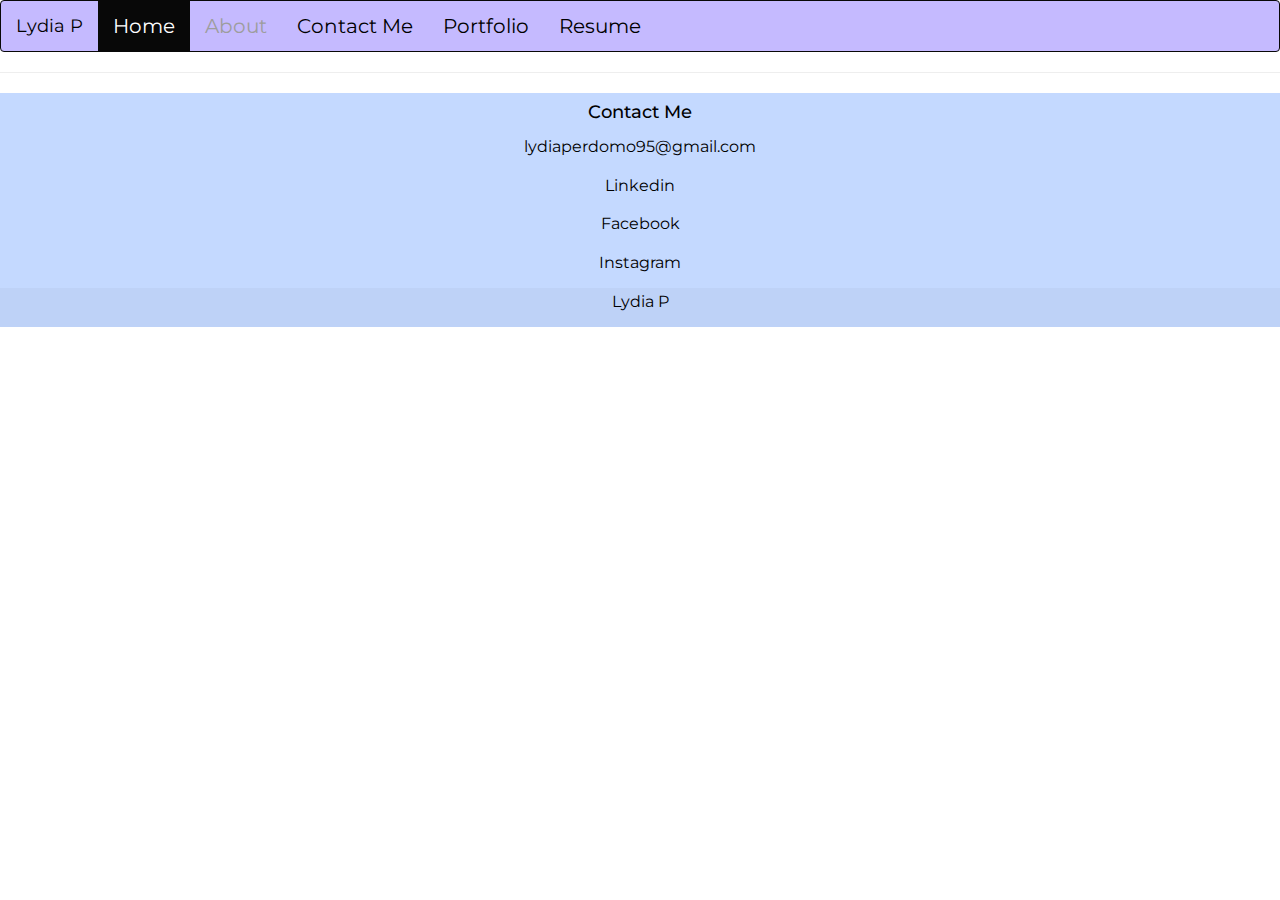
<file: My Project/Contactme2.html>
<!DOCTYPE html>
<html lang="en">
<head>
  <title>Contact Me</title>
  <meta charset="utf-8">
  <meta name="viewport" content="width=device-width, initial-scale=1">
  <link rel="stylesheet" href="https://maxcdn.bootstrapcdn.com/bootstrap/3.4.1/css/bootstrap.min.css">
  <link href="https://fonts.googleapis.com/css?family=Montserrat" rel="stylesheet">
  <script src="https://ajax.googleapis.com/ajax/libs/jquery/3.7.1/jquery.min.js"></script>
  <script src="https://maxcdn.bootstrapcdn.com/bootstrap/3.4.1/js/bootstrap.min.js"></script>
  <style>
  body {
    font: 20px Montserrat, sans-serif;
    line-height: 1.8;
    color: #f5f6f7;
  }

  p {font-size: 16px;}

  footer {
    color: black;
}

  .margin {margin-bottom: 45px;}
  .bg-1 { 
    background-color: #E8F9FF; /* sky blue */
    color: #000000;
  }
  .bg-2 { 
    background-color: #C4D9FF; /* purple-Blue */
    color: #000000;
  }
  .bg-3 { 
    background-color: #FBFBFB; /* White */
    color: #555555;
  }
  .bg-4 { 
    background-color: #2f2f2f; /* Black Gray */
    color: #000000;
  }

    .navbar {
      margin-bottom: 5;
      border-radius: 5;
    }

    .navbar-inverse {
        background-color: #C5BAFF;
    }


  </style>
</head>
<body>

<!--Nav bar--> 
<!--Nav bar--> 
<nav class="navbar navbar-inverse">
  <div class="container-fluid">
    <div class="navbar-header">
      <button type="button" class="navbar-toggle" data-toggle="collapse" data-target="#myNavbar">
        <span class="icon-bar"></span>
        <span class="icon-bar"></span>
        <span class="icon-bar"></span>                        
      </button>
      <a class="navbar-brand" href="#" style="color:rgb(0, 0, 0)">Lydia P</a>
    </div>
    <div class="collapse navbar-collapse" id="myNavbar">
      <ul class="nav navbar-nav">
        <li class="active"><a href="#">Home</a></li>
        <li><a href="index.html">About</a></li>
        <li><a href="Contactme2.html"style="color:rgb(0, 0, 0)">Contact Me</a></li>
        <li><a href="Project2.html"style="color:rgb(0, 0, 0)">Portfolio</a></li>
        <li><a href="HTMLResume.html"style="color:rgb(0, 0, 0)">Resume</a></li>
      </ul>
    </div>
  </div>
</nav>

    <hr />
  <div id="contact" class="container-fluid bg-2 text-center">
    <h4>Contact Me</h4>

    <p>lydiaperdomo95@gmail.com</p>

    <p>Linkedin</p>

    <p>Facebook</p>

    <p>Instagram</p>
</div>
<!-- Footer -->
<footer class="container-fluid text-center" style="background-color: #bed2f7;">
  <p>Lydia P</p>
</footer>

</body>
</html>
</file>
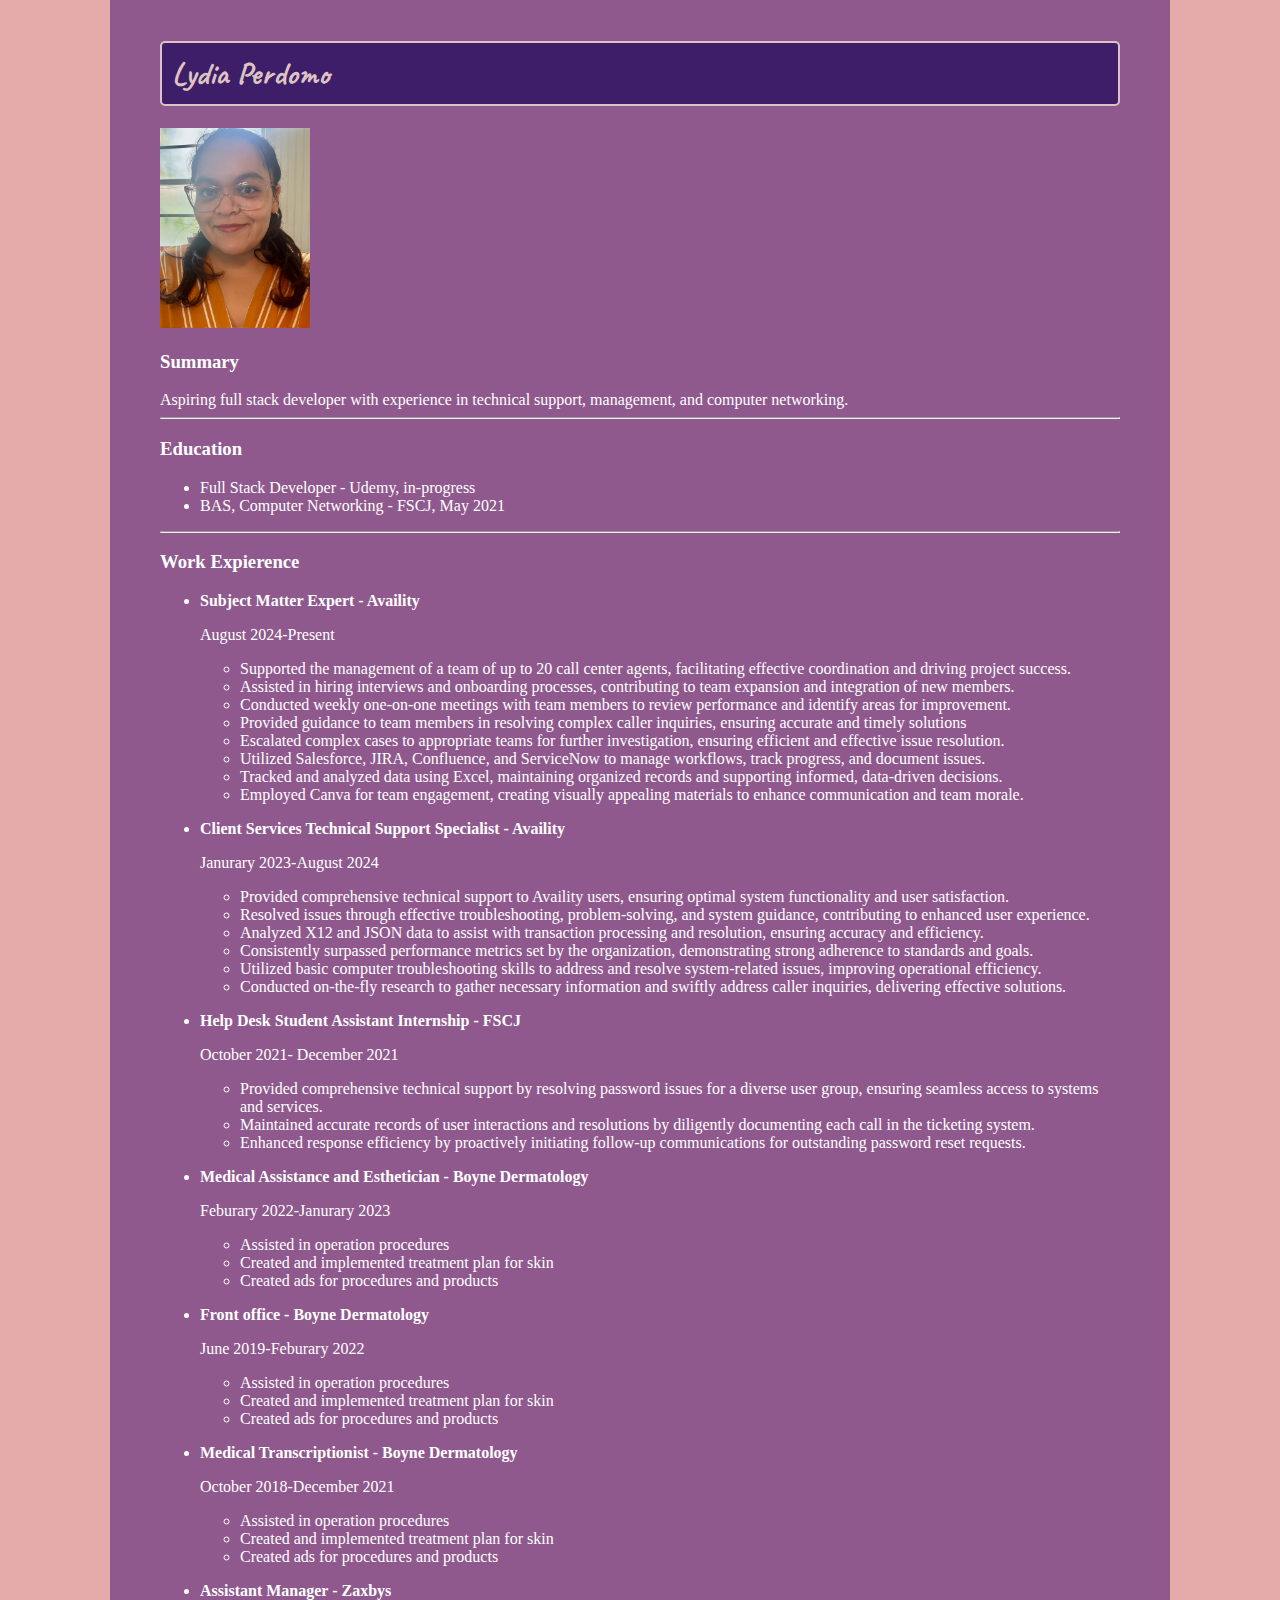
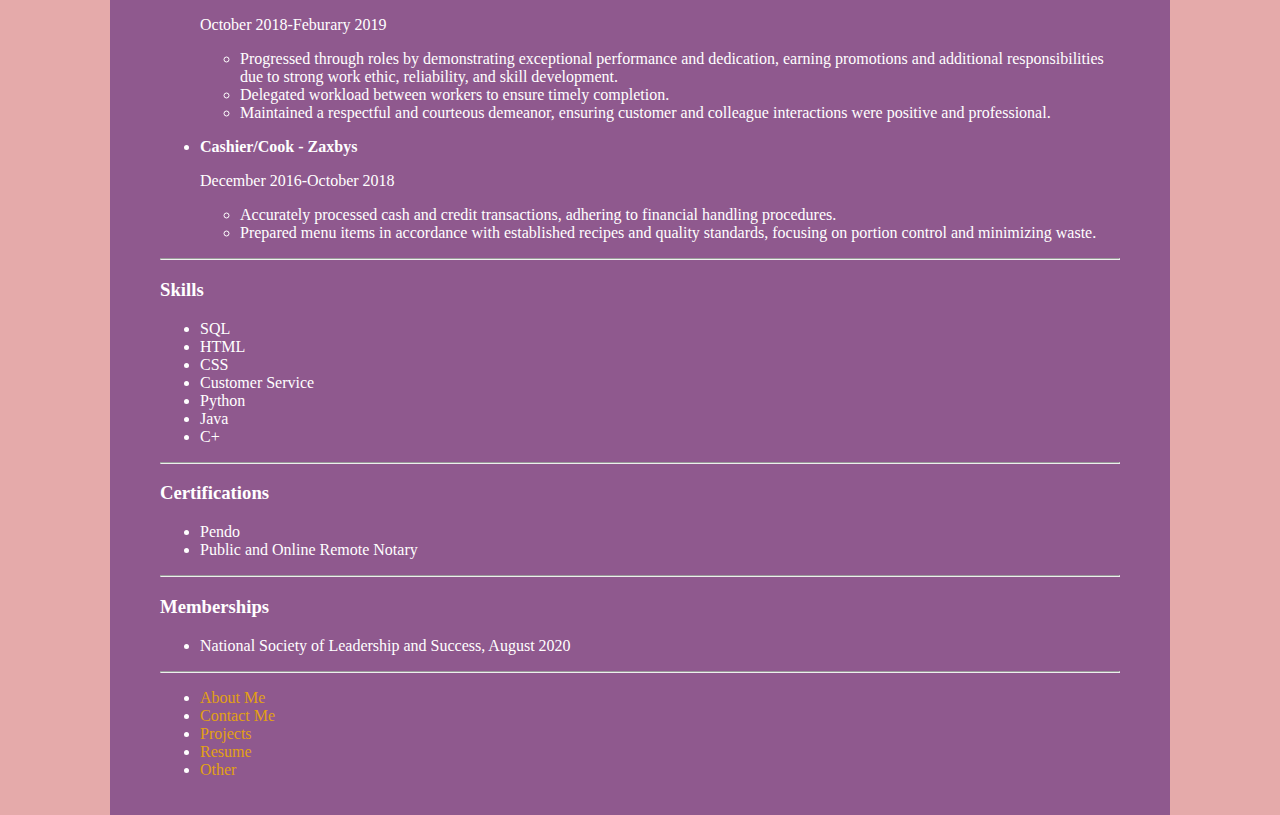
<file: My Project/HTMLResume.html>
<!DOCTYPE html>
<html lang="en">
<head>
    <meta charset="UTF-8">
    <title>Contact me</title>
    <link rel="stylesheet" href="./stylesheet.css" />

    <!--h1 font-->
    <link rel="preconnect" href="https://fonts.googleapis.com">
    <link rel="preconnect" href="https://fonts.gstatic.com" crossorigin>
    <link href="https://fonts.googleapis.com/css2?family=Caveat:wght@400..700&display=swap" rel="stylesheet">

</head>

<body>
    <h1> Lydia Perdomo</h1>
<!--insert image of self-->
<img src="/My Project/projects/assets/images/IMG_7616 copy.jpg" height="200">

   <p><h3>Summary</h3> 
    Aspiring full stack developer with experience in technical support, management, and computer networking.
    
        <hr />
   <p><h3>Education</h3> 
    <ul>
        <li>Full Stack Developer - Udemy, in-progress</li>
        <li>BAS, Computer Networking - FSCJ, May 2021</li>
    </ul>
        <hr />
   <p><h3>Work Expierence</h3>
    <ul>
        <li><b>Subject Matter Expert - Availity </li></b>
            <p>August 2024-Present</p>
            <p>
                <ul>
                    <li>Supported the management of a team of up to 20 call center agents, facilitating effective coordination and driving project success.</li>
                    <li>Assisted in hiring interviews and onboarding processes, contributing to team expansion and integration of new members.</li>
                    <li>Conducted weekly one-on-one meetings with team members to review performance and identify areas for improvement.</li>
                    <li>Provided guidance to team members in resolving complex caller inquiries, ensuring accurate and timely solutions</li>
                    <li>Escalated complex cases to appropriate teams for further investigation, ensuring efficient and effective issue resolution.</li>
                    <li>Utilized Salesforce, JIRA, Confluence, and ServiceNow to manage workflows, track progress, and document issues.</li>
                    <li>Tracked and analyzed data using Excel, maintaining organized records and supporting informed, data-driven decisions.</li>
                    <li>Employed Canva for team engagement, creating visually appealing materials to enhance communication and team morale.</li>
                </ul>
            </p>
        </li>

        <li>
            <b>Client Services Technical Support Specialist - Availity</b>
            <p>Janurary 2023-August 2024</p>
            <p><ul>
                <li>Provided comprehensive technical support to Availity users, ensuring optimal system functionality and user satisfaction.</li>
                <li>Resolved issues through effective troubleshooting, problem-solving, and system guidance, contributing to enhanced user experience.</li>
                <li>Analyzed X12 and JSON data to assist with transaction processing and resolution, ensuring accuracy and efficiency.</li>
                <li>Consistently surpassed performance metrics set by the organization, demonstrating strong adherence to standards and goals.</li>
                <li>Utilized basic computer troubleshooting skills to address and resolve system-related issues, improving operational efficiency.</li>
                <li>Conducted on-the-fly research to gather necessary information and swiftly address caller inquiries, delivering effective solutions.</li>
            </ul></p>
        </li>
        <li>
            <b>Help Desk Student Assistant Internship - FSCJ</b>
            <p>October 2021- December 2021</p>
            <p><ul>
                <li>Provided comprehensive technical support by resolving password issues for a diverse user group, ensuring seamless access to systems and services. </li>
                <li>Maintained accurate records of user interactions and resolutions by diligently documenting each call in the ticketing system. </li>
                <li>Enhanced response efficiency by proactively initiating follow-up communications for outstanding password reset requests. </li>
            </ul></p>
        </li>
                <li>
            <b>Medical Assistance and Esthetician - Boyne Dermatology</b>
            <p>Feburary 2022-Janurary 2023</p>
            <p><ul>
                <li>Assisted in operation procedures</li>
                <li>Created and implemented treatment plan for skin</li>
                <li>Created ads for procedures and products</li>
            </ul></p>
        </li>
        <li>
            <b>Front office - Boyne Dermatology</b>
            <p>June 2019-Feburary 2022</p>
            <p><ul>
                <li>Assisted in operation procedures</li>
                <li>Created and implemented treatment plan for skin</li>
                <li>Created ads for procedures and products</li>
            </ul></p>
        </li>
        <li>
            <b>Medical Transcriptionist - Boyne Dermatology</b>
            <p>October 2018-December 2021</p>
            <p><ul>
                <li>Assisted in operation procedures</li>
                <li>Created and implemented treatment plan for skin</li>
                <li>Created ads for procedures and products</li>
            </ul></p>
        </li>

        <li>
            <b>Assistant Manager - Zaxbys</b>
            <p>October 2018-Feburary 2019</p>
            <p><ul>
                <li>Progressed through roles by demonstrating exceptional performance and dedication, earning promotions and additional responsibilities due to strong work ethic, reliability, and skill development.</li>
                <li>Delegated workload between workers to ensure timely completion.</li>
                <li>Maintained a respectful and courteous demeanor, ensuring customer and colleague interactions were positive and professional. </li>
            </ul></p>
        </li>

        <li>
            <b>Cashier/Cook - Zaxbys</b>
            <p>December 2016-October 2018</p>
            <p><ul>
                <li>Accurately processed cash and credit transactions, adhering to financial handling procedures. </li>
                <li>Prepared menu items in accordance with established recipes and quality standards, focusing on portion control and minimizing waste. </li>
            </ul></p>
        </li>
    </ul>

    
    
        <hr />
   <p><h3>Skills</h3>
        <ul>
            <li>SQL</li>
            <li>HTML</li>
            <li>CSS</li>
            <li>Customer Service</li>
            <li>Python</li>
            <li>Java</li>
            <li>C+</li>
        </ul>

        <hr />

    <p><h3>Certifications</h3>
        <ul>
            <li>Pendo</li>
            <li>Public and Online Remote Notary</li>
        </ul>

        <hr/>

    <p><h3>Memberships</h3>
        <ul>
            <li>National Society of Leadership and Success, August 2020</li>
        </ul>

        <hr />
    

<ul id="nav1">
    <li id="nav2"><a href="./AboutMe.html" id="link">About Me</a></li>
    <li id="nav2"><a href="./ContactMe.html"id="link">Contact Me</a></li>
    <li id="nav2"><a href="./Projects.html"id="link">Projects</a></li>
    <li id="nav2"><a href="./HTMLResume.html"id="link">Resume</a></li>
    <li id="nav2"><a href="./Other.html"id="link">Other</a></li>
</ul>


</body>
</html>
</file>
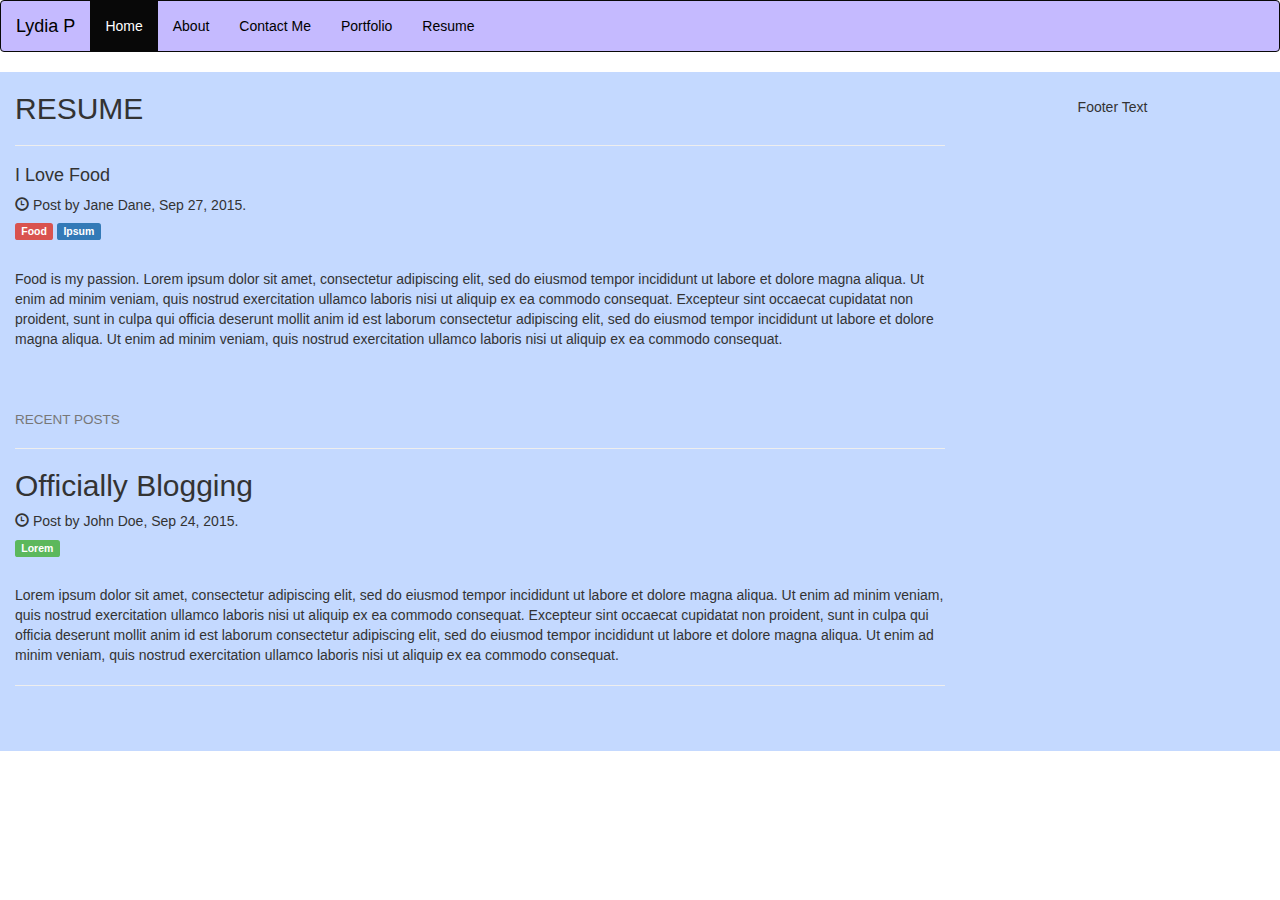
<file: My Project/Resume2.html>
<!DOCTYPE html>
<html lang="en">
<head>
  <title>Lydia Resume</title>
  <meta charset="utf-8">
  <meta name="viewport" content="width=device-width, initial-scale=1">
  <link rel="stylesheet" href="https://maxcdn.bootstrapcdn.com/bootstrap/3.4.1/css/bootstrap.min.css">
  <script src="https://ajax.googleapis.com/ajax/libs/jquery/3.7.1/jquery.min.js"></script>
  <script src="https://maxcdn.bootstrapcdn.com/bootstrap/3.4.1/js/bootstrap.min.js"></script>
  <style>
    /* Remove the navbar's default margin-bottom and rounded borders */ 
    .navbar {
      margin-bottom: 5;
      border-radius: 5;
    }
    
    /* Add a gray background color and some padding to the footer */
    footer {
      background-color: #f2f2f2;
      padding: 25px;
    }

    .navbar-inverse {
        background-color: #C5BAFF;
    }

    /* colors FBFBFB, E8F9FF, C4D9FF, C5BAFF */
  </style>
</head>
<body>

<!--Nav bar--> 
<nav class="navbar navbar-inverse">
  <div class="container-fluid">
    <div class="navbar-header">
      <button type="button" class="navbar-toggle" data-toggle="collapse" data-target="#myNavbar">
        <span class="icon-bar"></span>
        <span class="icon-bar"></span>
        <span class="icon-bar"></span>                        
      </button>
      <a class="navbar-brand" href="#" style="color:rgb(0, 0, 0)">Lydia P</a>
    </div>
    <div class="collapse navbar-collapse" id="myNavbar">
      <ul class="nav navbar-nav">
        <li class="active"><a href="#">Home</a></li>
        <li><a href="/index.html"style="color:rgb(0, 0, 0)">About</a></li>
        <li><a href="/My Project/Contactme2.html"style="color:rgb(0, 0, 0)">Contact Me</a></li>
        <li><a href="/My Project/Project2.html"style="color:rgb(0, 0, 0)">Portfolio</a></li>
        <li><a href="/My Project/HTMLResume.html"style="color:rgb(0, 0, 0)">Resume</a></li>
      </ul>
    </div>
  </div>
</nav>

    <div class="col-sm-9">
      <h2>RESUME</h2>
      <hr>
      <h4>I Love Food</h4>
      <h5><span class="glyphicon glyphicon-time"></span> Post by Jane Dane, Sep 27, 2015.</h5>
      <h5><span class="label label-danger">Food</span> <span class="label label-primary">Ipsum</span></h5><br>
      <p>Food is my passion. Lorem ipsum dolor sit amet, consectetur adipiscing elit, sed do eiusmod tempor incididunt ut labore et dolore magna aliqua. Ut enim ad minim veniam, quis nostrud exercitation ullamco laboris nisi ut aliquip ex ea commodo consequat. Excepteur sint occaecat cupidatat non proident, sunt in culpa qui officia deserunt mollit anim id est laborum consectetur adipiscing elit, sed do eiusmod tempor incididunt ut labore et dolore magna aliqua. Ut enim ad minim veniam, quis nostrud exercitation ullamco laboris nisi ut aliquip ex ea commodo consequat.</p>
      <br><br>
      
      <h4><small>RECENT POSTS</small></h4>
      <hr>
      <h2>Officially Blogging</h2>
      <h5><span class="glyphicon glyphicon-time"></span> Post by John Doe, Sep 24, 2015.</h5>
      <h5><span class="label label-success">Lorem</span></h5><br>
      <p>Lorem ipsum dolor sit amet, consectetur adipiscing elit, sed do eiusmod tempor incididunt ut labore et dolore magna aliqua. Ut enim ad minim veniam, quis nostrud exercitation ullamco laboris nisi ut aliquip ex ea commodo consequat. Excepteur sint occaecat cupidatat non proident, sunt in culpa qui officia deserunt mollit anim id est laborum consectetur adipiscing elit, sed do eiusmod tempor incididunt ut labore et dolore magna aliqua. Ut enim ad minim veniam, quis nostrud exercitation ullamco laboris nisi ut aliquip ex ea commodo consequat.</p>
      <hr>

              <br>
    </div>

<footer class="container-fluid text-center" style="background-color: #C4D9FF;">
  <p>Footer Text</p>
</footer>

</body>
</html>
</file>
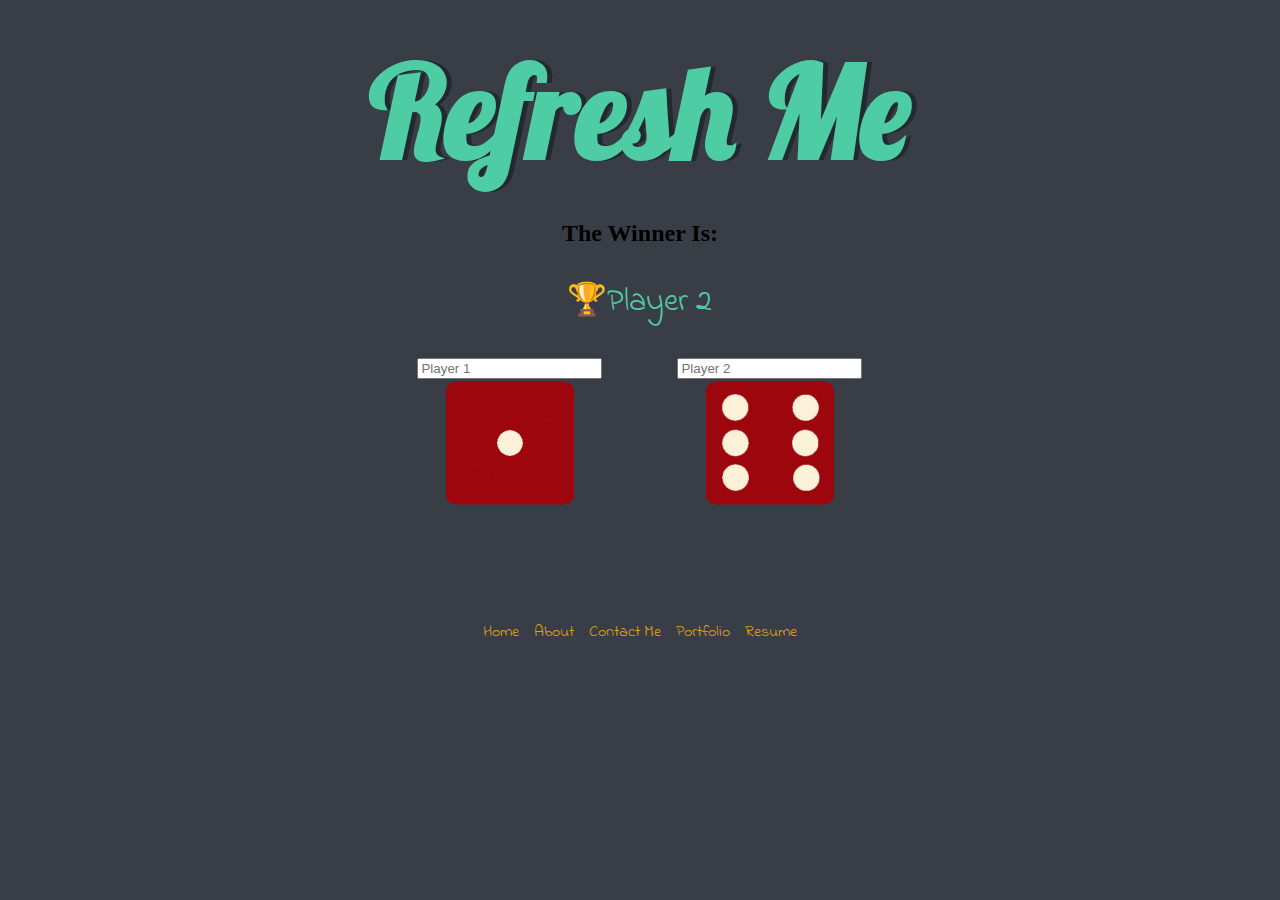
<file: My Project/projects/Dicee+Challenge+-+Starting+Files/dicee.html>
<!DOCTYPE html>
<html lang="en" dir="ltr">
  <head>
    <meta charset="utf-8" />
    <title>Dicee</title>
    <link rel="stylesheet" href="styles.css" />
  
    <link
      href="https://fonts.googleapis.com/css?family=Indie+Flower|Lobster"
      rel="stylesheet" />
  </head>
  <body>



    <div class="container">
      <h1>Refresh Me</h1>
      <h2>The Winner Is:</h2> <p>no one</p>


      <div class="dice">
           <input type="text" placeholder="Player 1" />
        <img class="img1" src="./images/dice6.png" />
      </div>

      <div class="dice">
        <input type="text" placeholder="Player 2" />
        <img class="img2" src="./images/dice6.png" />
      </div>
    </div>



<footer class="container-fluid text-center" ">
         <a href="#">Home</a>
        <a href="/My Project/real/About2.html">About</a>
      <a href="/My Project/real/Contactme2.html">Contact Me</a>
        <a href="/My Project/real/Project2.html">Portfolio</a>
        <a href="/My Project/real/Resume2.html">Resume</a>
</footer>
 
  <script src="index.js"></script>
  
  
  
  
  
  </body>
</html>
</file>
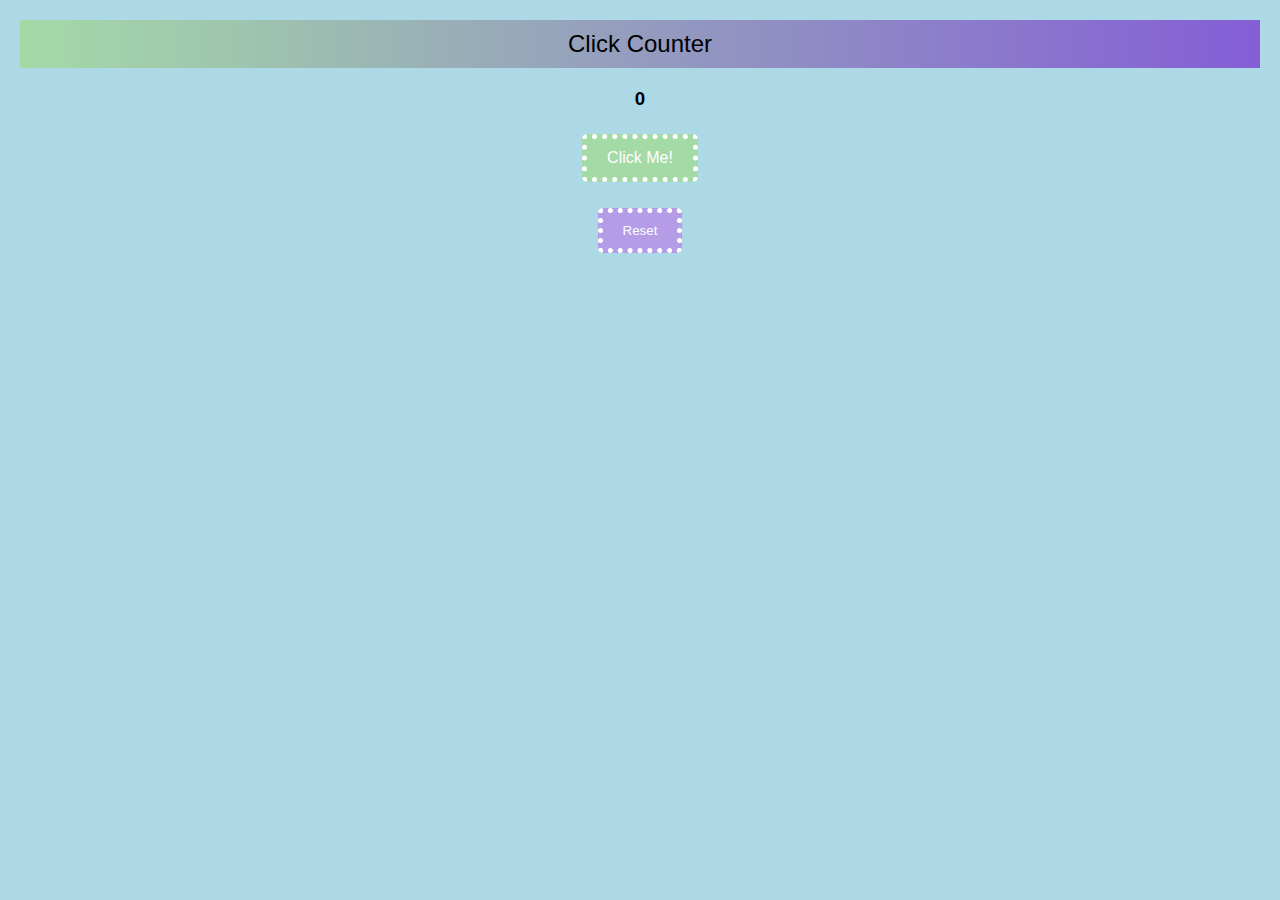
<file: My Project/projects/Javascript/click.html>
<!DOCTYPE html>
<html lang="en">
<head>
    <meta charset="UTF-8">
    <meta name="viewport" content="width=device-width, initial-scale=1.0">
    <title>Click Counter</title>
</head>
<style>
    body {
        font-family: Arial, sans-serif;
        text-align: center;
        margin: 0;
        padding: 20px;
        background: lightblue;
        background-size: cover;
        transition: background-color 0.5s ease;
    }  
    header {
        background: linear-gradient(90deg, #a4daa6, #845ed6);
        color: rgb(0, 0, 0);
        padding: 10px 0;
        margin-bottom: 20px;
        font-size: 24px;
    }
    button {
        padding: 10px 20px;
        font-size: 16px;
        cursor: pointer;
        color: white;
        border: 5px dotted white;
        border-radius: 5px;
        margin: 5px;
    }
    #reset {
        background-color: #b49ce7;
        font-size: smaller;
    }
    #button {
        background-color: #a4daa6;
    }

    </style>
<body>
<header> Click Counter</header>

<h3 id="count">0</h3>


<button id="button">Click Me!</button>
<p>
<button id="reset" onclick="location.reload()">Reset</button>

<script>
    var colors = ['#FF5733', '#33FF57', '#3357FF', '#F333FF', '#33FFF5'];

    var count = 0;
    document.getElementById("button").addEventListener("click", function(){
        count++;
        document.getElementById("count").innerText = count;

if (count % 10 == 0) {
    document.body.style.backgroundColor = colors[count / 10 % colors.length];

}
    });



</script>
</body>
</html>
</file>
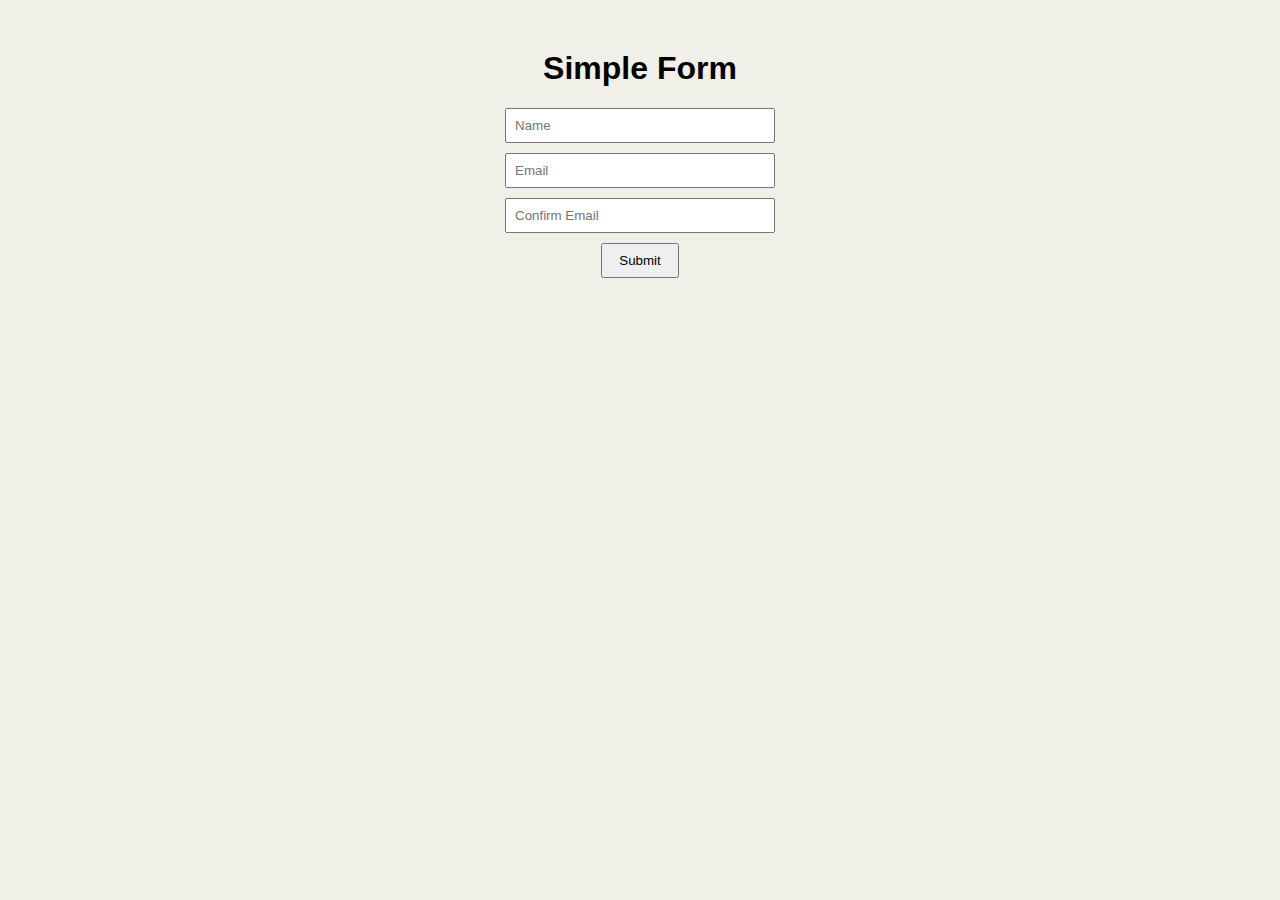
<file: My Project/projects/jQuery/simpleform.html>
<!DOCTYPE html>
<html lang="en">
<head>
<meta charset="UTF-8">
<meta name="viewport" content="width=device-width, initial-scale=1.0">
<title>Simple Form</title>
<style>
    body {
        font-family: Arial, sans-serif;
        text-align: center;
        margin-top: 50px;
        background-color: rgb(240, 240, 232);
    }

    .error {
        color: red;
        font-size: 0.85em;
        margin-top: 4px;
    }

    #successMessage {
        color: green;
        font-weight: bold;
        margin-top: 20px;
        font-size: 1em;
    }

    input {
        display: block;
        margin: 10px auto;
        padding: 8px;
        width: 250px;
    }

    button {
        padding: 8px 16px;
        cursor: pointer;
    }
</style>
</head>
<body>
<h1>Simple Form</h1>

<form id="simpleForm">
    <input type="text" id="name" class="required" placeholder="Name">
    <input type="email" id="email" class="required" placeholder="Email">
    <input type="email" id="emailValid" class="required" placeholder="Confirm Email">
    <button type="submit">Submit</button>
</form>

<div id="successMessage"></div>

<script src="https://code.jquery.com/jquery-3.6.0.min.js"></script>
<script>
$(document).ready(function() {

    $('#simpleForm').submit(function(event) {
        event.preventDefault(); // stop default submission

        let isValid = true;
        $('.error').remove(); // remove old errors
        $('#successMessage').text(''); // clear old success message

        // 1️⃣ Required fields
        $('.required').each(function() {
            if ($(this).val().trim() === '') {
                isValid = false;
                $(this).after("<span class='error'>This field is required.</span>");
            }
        });

        // 2️⃣ Email format check
        let email = $('#email').val().trim();
        let emailValid = $('#emailValid').val().trim();
        let emailPattern = /^[^\s@]+@[^\s@]+\.(com|net|org)$/i;

        if (email !== '' && !emailPattern.test(email)) {
            isValid = false;
            $('#email').after("<span class='error'>Please enter a valid email ending with .com, .net, or .org</span>");
        }

        // 3️⃣ Confirm email match
        if (email !== '' && emailValid !== '' && email !== emailValid) {
            isValid = false;
            $('#emailValid').after("<span class='error'>Emails do not match.</span>");
        }

        // 4️⃣ Show success message if valid
        if (isValid) {
            $('#successMessage').text('Form submitted successfully!');
        }

    });

});
</script>

</body>
</html>
</file>
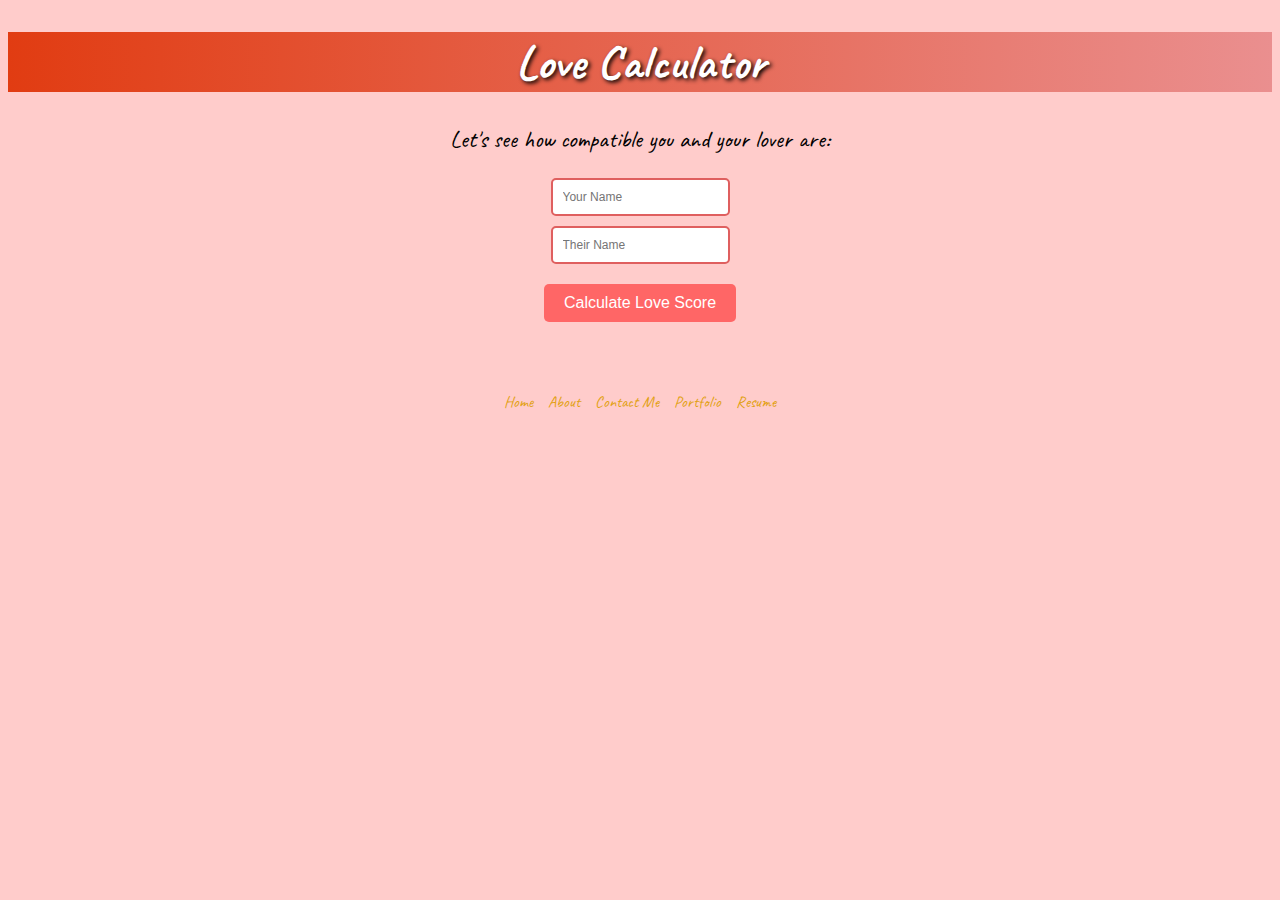
<file: My Project/projects/love calculator/loveCalculator.html>
<!DOCTYPE html>
<html lang="en">
<head>
    <meta charset="UTF-8">
    <title>Love Calculator</title>


    <!--h1 font-->
    <link rel="preconnect" href="https://fonts.googleapis.com">
    <link rel="preconnect" href="https://fonts.gstatic.com" crossorigin>
    <link href="https://fonts.googleapis.com/css2?family=Caveat:wght@400..700&display=swap" rel="stylesheet">
<style>
body {
    background-color: #ffcccb;
    font-family: 'Caveat', cursive;
}
h1 {
    text-align: center;
    font-size: 48px;
    background: linear-gradient(to right, #e13c12, #ea8f8f);
    color: white;
    text-shadow: #000000 2px 2px 4px;
}
p {
    text-align: center;
    font-size: 24px;
}

input {
    display: block;
    margin: 10px auto;
    padding: 10px;
    font-size: 12px;
    border: 2px solid #df5f5f;
    border-radius: 5px;
}

button {
    display: block;
    margin: 20px auto;
    padding: 10px 20px;
    font-size: 16px;
    background-color: #ff6666;
    color: white;
    border: none;
    border-radius: 5px;
    cursor: pointer;
}

a {
  color: rgb(226, 161, 19); /* Sets the default color of all unvisited links to black */
  text-decoration: none; /* Removes the default underline */
}

a:visited {
  color: black; /* Sets the color of visited links to black */
}

a:hover {
  color: gray; /* Changes the color when the user hovers over the link */
  text-decoration: underline; /* Adds an underline on hover for better user experience */
}

a:active {
  color: darkgray; /* Changes the color when the link is being clicked */
}

footer {
    display: flex;
    align-items: center;
    justify-content: center;
    gap: 15px;
    padding-top: 50px;

}
</style>

</head>
<body onload="alert('Welcome to the Love Calculator!')">
<H1>Love Calculator</H1>

<p>Let's see how compatible you and your lover are:</p>
<input type="text" id="name1" placeholder="Your Name">
<input type="text" id="name2" placeholder="Their Name">


<div>

<button onclick="loveScore()">Calculate Love Score</button>

<div id="result" style="text-align: center; font-size: 20px; margin-top: 20px;"></div>

</div>


<footer class="container-fluid text-center" ">
         <a href="#">Home</a>
        <a href="/My Project/real/About2.html">About</a>
      <a href="/My Project/real/Contactme2.html">Contact Me</a>
        <a href="/My Project/real/Project2.html">Portfolio</a>
        <a href="/My Project/real/Resume2.html">Resume</a>
</footer>

<script src="loveCalculator.js" charset="utf-8"></script>

</body>
</html>
</file>
<file: My Project/stylesheet.css>
html {
  background-color: #e5aaaa;
}

h1 {
    color: #DDC3C3;
    background-color: #3E1E68;
    font-family: "Caveat", cursive;
    border-radius: 5px;
    padding: 10px;
    border: 2px solid #DDC3C3;
    text-align: left;
    width: auto;
    height: auto;
    display: flex;
}

h4{
    padding: 2px 10px;             /* Adds space between the text and the border */
    border: 2px solid #DDC3C3; /* Defines the border style, width, and color */
    border-radius: 5px;        /* (Optional) Adds rounded corners to the border */
    color: #FFACAC;
    background-color:#6B3F69;
    background-size: 330px 100px;
    width: 70px;
    height: 20px;
    font-size: 13px;
    text-align: center;
    display: flex;
}

h5{
    font-weight: bold;
    font-size: 15px;
}


body {
    background-color: #8f598e;
    color: rgb(255, 255, 255);
    width: 75%;
    margin: auto;
    padding: 20px 50px;
}

#sections{
    font-weight: bold;
}

#container {
      padding: 10px;
      background-color: #8f598e;
      display: flex;
      gap: 10px;
      list-style: none;
    }


a {
  color: rgb(226, 161, 19); /* Sets the default color of all unvisited links to black */
  text-decoration: none; /* Removes the default underline */
}

a:visited {
  color: black; /* Sets the color of visited links to black */
}

a:hover {
  color: gray; /* Changes the color when the user hovers over the link */
  text-decoration: underline; /* Adds an underline on hover for better user experience */
}

a:active {
  color: darkgray; /* Changes the color when the link is being clicked */
}
</file>
<file: My Project/projects/Dicee+Challenge+-+Starting+Files/styles.css>
.container {
  width: 70%;
  margin: auto;
  text-align: center;
}

.dice {
  text-align: center;
  display: inline-block;

}

body {
  background-color: #393E46;
}

h1 {
  margin: 30px;
  font-family: 'Lobster', cursive;
  text-shadow: 5px 0 #232931;
  font-size: 8rem;
  color: #4ECCA3;
}

p {
  font-size: 2rem;
  color: #4ECCA3;
  font-family: 'Indie Flower', cursive;
}

img {
  width: 50%;
  margin: auto;
  display: block;

}


footer {
  margin-top: 5%;
  color: #EEEEEE;
  text-align: center;
  font-family: 'Indie Flower', cursive;

}

footer {
    display: flex;
    align-items: center;
    justify-content: center;
    gap: 15px;
    padding-top: 50px;
}

a {
  color: rgb(226, 161, 19); /* Sets the default color of all unvisited links to black */
  text-decoration: none; /* Removes the default underline */
}

a:visited {
  color: black; /* Sets the color of visited links to black */
}

a:hover {
  color: gray; /* Changes the color when the user hovers over the link */
  text-decoration: underline; /* Adds an underline on hover for better user experience */
}

a:active {
  color: darkgray; /* Changes the color when the link is being clicked */
}
</file>
